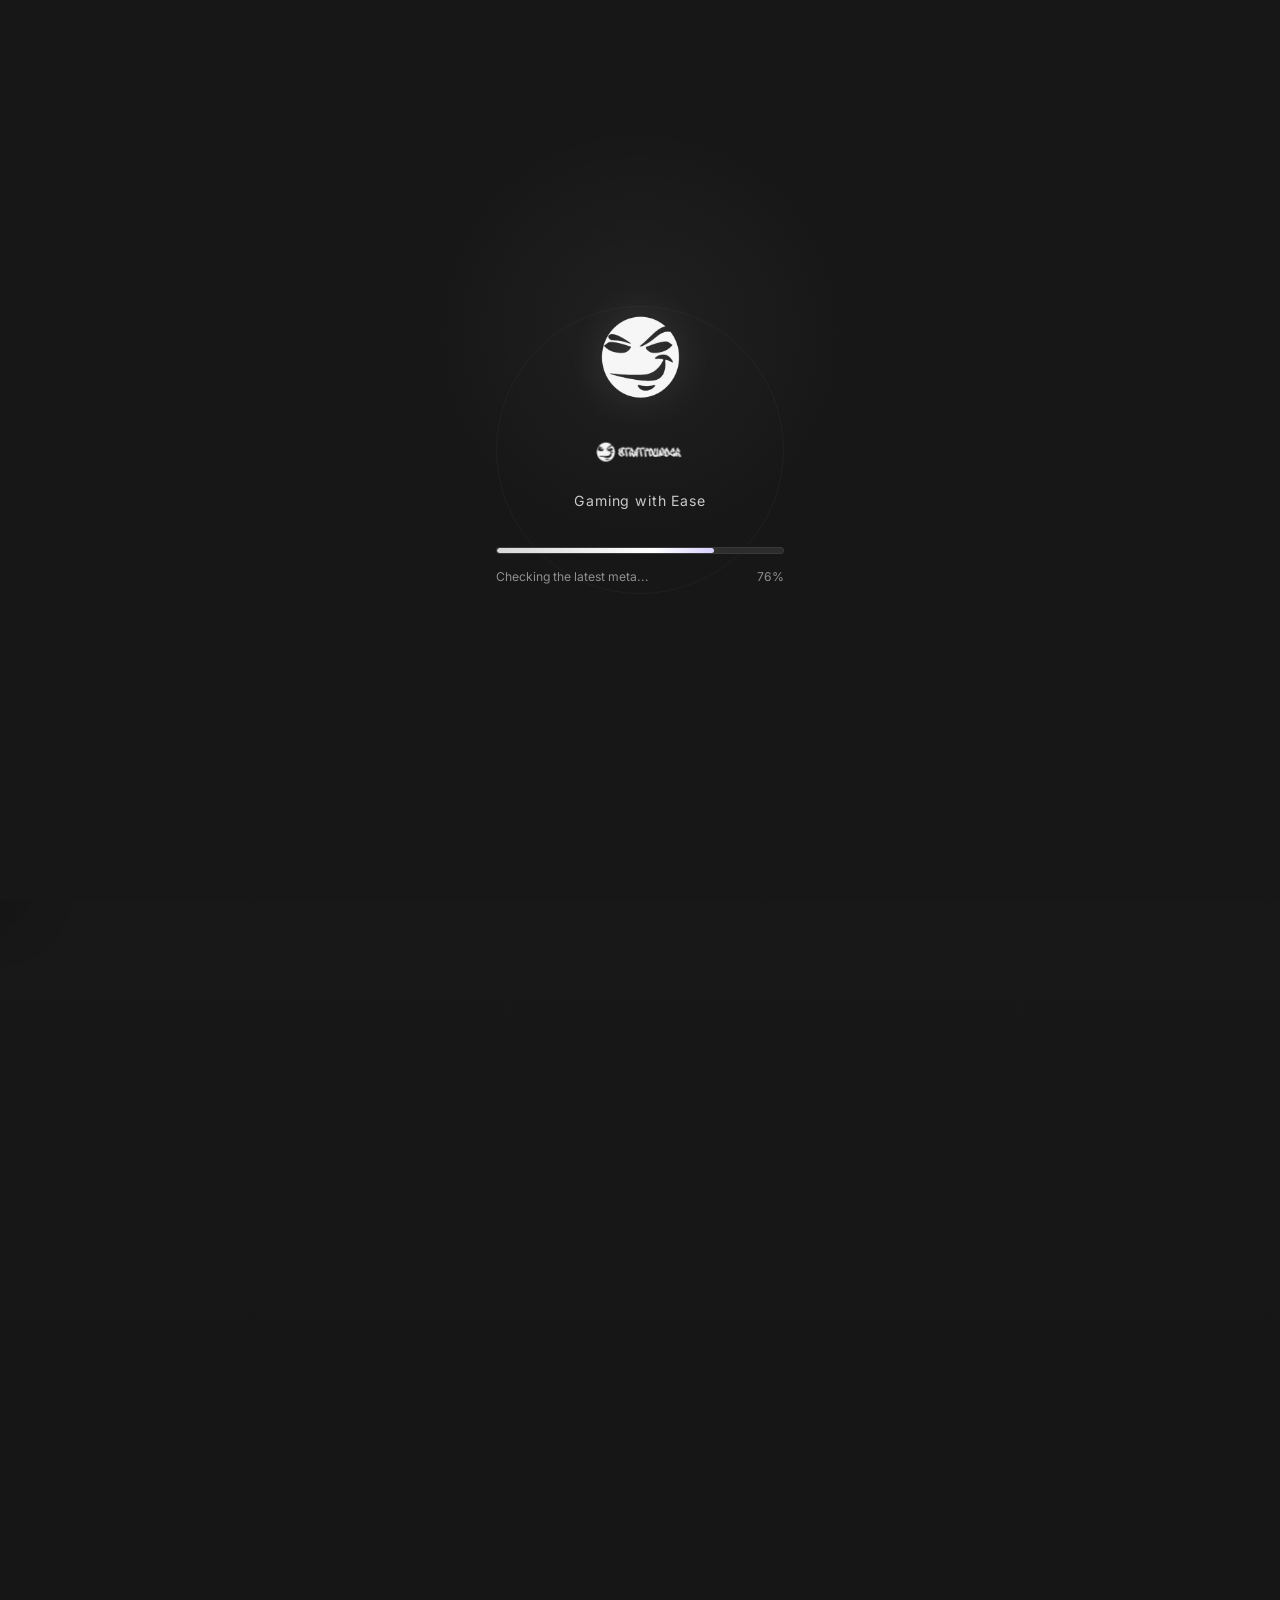
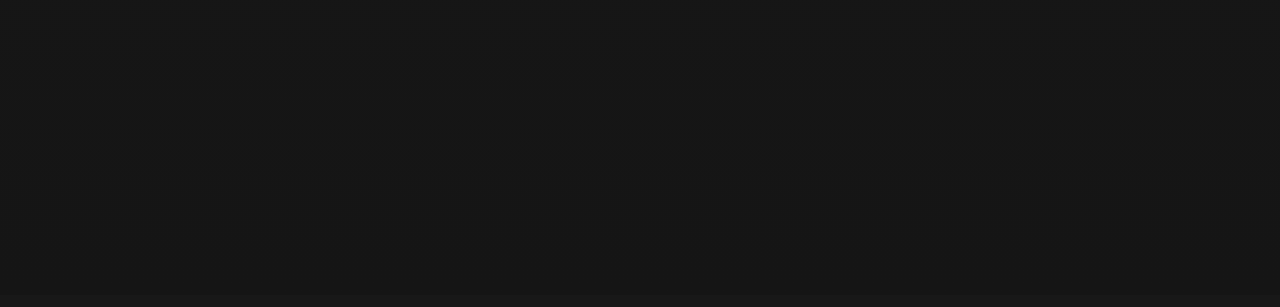
<file: index.html>
<!DOCTYPE html>
<html lang="en">
<head>
    <meta charset="UTF-8">

    <meta
        name="viewport"
        content="width=device-width, initial-scale=1, viewport-fit=cover"
    >

    <meta name="theme-color" content="#181818">

    <meta
        name="description"
        content="StratFounder is an all-in-one gaming companion for guides, strategies, counters, builds, and game updates."
    >

    <title>StratFounder — Gaming with Ease</title>

    <link rel="icon" href="assets/logo/logo.png">
    <link rel="apple-touch-icon" href="assets/logo/logo.png">
    <link rel="stylesheet" href="style.css">

    <!-- Remove this line only if manifest.json does not exist. -->
    <link rel="manifest" href="manifest.json">
</head>

<body>
    <!-- Splash screen -->
    <div
        id="splashScreen"
        class="splash-screen"
        role="status"
        aria-live="polite"
        aria-label="Loading StratFounder"
    >
        <div class="splash-content">
            <img
                class="splash-mascot"
                src="assets/logo/logo.png"
                alt=""
            >

            <img
                class="splash-wordmark"
                src="assets/logo/brand-logo.png"
                alt="StratFounder"
            >

            <p class="splash-tagline">Gaming with Ease</p>

            <div
                class="loading-track"
                role="progressbar"
                aria-label="Application loading progress"
                aria-valuemin="0"
                aria-valuemax="100"
                aria-valuenow="0"
            >
                <div id="loadingBar" class="loading-bar"></div>
            </div>

            <div class="loading-details">
                <p id="loadingText">Preparing StratFounder...</p>
                <span id="loadingPercent">0%</span>
            </div>
        </div>
    </div>

    <!-- Drawer backdrop -->
    <div
        id="drawerOverlay"
        class="drawer-overlay"
        aria-hidden="true"
    ></div>

    <!-- Navigation drawer -->
    <aside
        id="drawer"
        class="drawer"
        aria-label="Main menu"
        aria-hidden="true"
    >
        <div class="drawer-top">
            <div class="drawer-brand">
                <img
                    src="assets/logo/brand-logo.png"
                    alt="StratFounder"
                >

                <p>Gaming with Ease</p>
            </div>

            <button
                id="closeDrawerButton"
                class="icon-button drawer-close"
                type="button"
                aria-label="Close menu"
            >
                <span aria-hidden="true">×</span>
            </button>
        </div>

        <nav class="drawer-navigation" aria-label="StratFounder sections">
            <a class="drawer-link is-current" href="#home">
                <span class="drawer-link-icon" aria-hidden="true">⌂</span>

                <span>
                    <strong>Home</strong>
                    <small>Return to the main screen</small>
                </span>
            </a>

            <a class="drawer-link" href="#popularGames">
                <span class="drawer-link-icon" aria-hidden="true">◈</span>

                <span>
                    <strong>Games</strong>
                    <small>Browse supported games</small>
                </span>
            </a>

            <button
                class="drawer-link"
                type="button"
                data-coming-soon="StratFounder AI"
            >
                <span class="drawer-link-icon" aria-hidden="true">✦</span>

                <span>
                    <strong>StratFounder AI</strong>
                    <small>Ask your gaming assistant</small>
                </span>
            </button>

            <button
                class="drawer-link"
                type="button"
                data-coming-soon="Sign In"
            >
                <span class="drawer-link-icon" aria-hidden="true">●</span>

                <span>
                    <strong>Sign In</strong>
                    <small>Sync progress and favorites</small>
                </span>
            </button>

            <a
                class="drawer-link drawer-link-mail"
                href="mailto:ezradetta@example.com?subject=StratFounder"
            >
                <span class="drawer-image-icon">
                    <img
                        src="assets/logo/mail-us.png"
                        alt=""
                    >
                </span>

                <span>
                    <strong>Mail Us</strong>
                    <small>Contact the StratFounder team</small>
                </span>
            </a>

            <button
                class="drawer-link"
                type="button"
                data-coming-soon="Submit Suggestion"
            >
                <span class="drawer-link-icon" aria-hidden="true">＋</span>

                <span>
                    <strong>Submit Suggestion</strong>
                    <small>Help shape future updates</small>
                </span>
            </button>

            <button
                class="drawer-link"
                type="button"
                data-coming-soon="Help & Support"
            >
                <span class="drawer-link-icon" aria-hidden="true">?</span>

                <span>
                    <strong>Help &amp; Support</strong>
                    <small>Find assistance and answers</small>
                </span>
            </button>

            <button
                class="drawer-link"
                type="button"
                data-coming-soon="About"
            >
                <span class="drawer-link-icon" aria-hidden="true">i</span>

                <span>
                    <strong>About</strong>
                    <small>Discover the StratFounder story</small>
                </span>
            </button>

            <button
                class="drawer-link"
                type="button"
                data-coming-soon="Settings"
            >
                <span class="drawer-link-icon" aria-hidden="true">⚙</span>

                <span>
                    <strong>Settings</strong>
                    <small>Personalize your experience</small>
                </span>
            </button>
        </nav>

        <footer class="drawer-footer">
            <p>StratFounder v2.0.0</p>
            <p>Created by Ezradetta</p>
        </footer>
    </aside>

    <!-- Application -->
    <div id="appShell" class="app-shell">
        <main id="home" class="app-content">
            <!-- Header -->
            <header class="app-header">
                <button
                    id="openDrawerButton"
                    class="icon-button menu-button"
                    type="button"
                    aria-label="Open menu"
                    aria-controls="drawer"
                    aria-expanded="false"
                >
                    <span class="hamburger" aria-hidden="true">
                        <span></span>
                        <span></span>
                        <span></span>
                    </span>
                </button>

                <div class="header-brand">
                    <img
                        src="assets/logo/brand-logo.png"
                        alt="StratFounder"
                    >

                    <p>
                        Gaming with Ease
                        <span aria-hidden="true">•</span>
                        Brought to you by Ezradetta
                    </p>
                </div>
            </header>

            <div class="brand-divider" aria-hidden="true"></div>

            <!-- Search -->
            <section class="search-area" aria-label="Search StratFounder">
                <label class="search-field" for="globalSearch">
                    <span class="search-icon" aria-hidden="true"></span>

                    <input
                        id="globalSearch"
                        type="search"
                        placeholder="Search games, guides, tools..."
                        autocomplete="off"
                        enterkeyhint="search"
                    >

                    <button
                        id="clearSearchButton"
                        class="clear-search"
                        type="button"
                        aria-label="Clear search"
                        hidden
                    >
                        ×
                    </button>
                </label>

                <p id="searchStatus" class="search-status" aria-live="polite">
                    Search across games, guides, updates, and tools.
                </p>
            </section>

            <!-- Popular games -->
            <section
                id="popularGames"
                class="home-section"
                data-search-section="games"
            >
                <div class="section-heading">
                    <div>
                        <p class="section-eyebrow">Choose your world</p>
                        <h1>Popular Games</h1>
                    </div>

                    <span class="swipe-hint">Swipe →</span>
                </div>

                <div
                    id="gamesCarousel"
                    class="game-carousel"
                    aria-label="Popular games"
                ></div>

                <div id="noGameResults" class="empty-state" hidden>
                    <strong>No matching games</strong>
                    <p>Try another search or explore the sections below.</p>
                </div>
            </section>

            <!-- Quick tools -->
            <section
                class="home-section searchable-section"
                data-search-section="tools"
                data-search-terms="quick tools counter picker builds tier list patch notes"
            >
                <div class="section-heading">
                    <div>
                        <p class="section-eyebrow">Fast access</p>
                        <h2>Quick Tools</h2>
                    </div>
                </div>

                <div class="tool-grid">
                    <button
                        class="tool-card"
                        type="button"
                        data-coming-soon="Counter Picker"
                        data-search-item="counter picker matchups enemies"
                    >
                        <span class="tool-symbol" aria-hidden="true">↯</span>

                        <span>
                            <strong>Counter Picker</strong>
                            <small>Find stronger matchup choices</small>
                        </span>
                    </button>

                    <button
                        class="tool-card"
                        type="button"
                        data-coming-soon="Build Finder"
                        data-search-item="build finder items equipment"
                    >
                        <span class="tool-symbol" aria-hidden="true">◇</span>

                        <span>
                            <strong>Build Finder</strong>
                            <small>Explore recommended equipment</small>
                        </span>
                    </button>

                    <button
                        class="tool-card"
                        type="button"
                        data-coming-soon="Tier Lists"
                        data-search-item="tier lists rankings meta"
                    >
                        <span class="tool-symbol" aria-hidden="true">≡</span>

                        <span>
                            <strong>Tier Lists</strong>
                            <small>See what dominates the meta</small>
                        </span>
                    </button>

                    <button
                        class="tool-card"
                        type="button"
                        data-coming-soon="Patch Notes"
                        data-search-item="patch notes latest updates changes"
                    >
                        <span class="tool-symbol" aria-hidden="true">⌁</span>

                        <span>
                            <strong>Patch Notes</strong>
                            <small>Catch up on the latest changes</small>
                        </span>
                    </button>
                </div>
            </section>

            <!-- Trending guides -->
            <section
                class="home-section searchable-section"
                data-search-section="guides"
                data-search-terms="trending guides mobile legends hayabusa valorant codm minecraft"
            >
                <div class="section-heading">
                    <div>
                        <p class="section-eyebrow">Players are reading</p>
                        <h2>Trending Guides</h2>
                    </div>
                </div>

                <div class="content-list">
                    <article
                        class="content-card"
                        tabindex="0"
                        data-coming-soon="Hayabusa Counter Guide"
                        data-search-item="hayabusa counter guide mobile legends mlbb assassin"
                    >
                        <span class="content-number">01</span>

                        <div>
                            <p class="content-category">Mobile Legends</p>
                            <h3>How to counter Hayabusa</h3>
                            <p>Draft choices and positioning tips for surviving his burst.</p>
                        </div>

                        <span class="content-arrow" aria-hidden="true">›</span>
                    </article>

                    <article
                        class="content-card"
                        tabindex="0"
                        data-coming-soon="Valorant Aim Guide"
                        data-search-item="valorant aim guide crosshair accuracy"
                    >
                        <span class="content-number">02</span>

                        <div>
                            <p class="content-category">Valorant</p>
                            <h3>Build a consistent aim routine</h3>
                            <p>A short warm-up designed for players with limited time.</p>
                        </div>

                        <span class="content-arrow" aria-hidden="true">›</span>
                    </article>

                    <article
                        class="content-card"
                        tabindex="0"
                        data-coming-soon="CODM Loadout Guide"
                        data-search-item="codm call of duty loadout guide weapons"
                    >
                        <span class="content-number">03</span>

                        <div>
                            <p class="content-category">Call of Duty Mobile</p>
                            <h3>Reliable ranked loadouts</h3>
                            <p>Balanced setups for aggressive and controlled playstyles.</p>
                        </div>

                        <span class="content-arrow" aria-hidden="true">›</span>
                    </article>
                </div>
            </section>

            <!-- Latest updates -->
            <section
                class="home-section searchable-section"
                data-search-section="updates"
                data-search-terms="latest updates patches games news mobile legends valorant minecraft codm"
            >
                <div class="section-heading">
                    <div>
                        <p class="section-eyebrow">Stay informed</p>
                        <h2>Latest Updates</h2>
                    </div>
                </div>

                <article
                    class="featured-update"
                    tabindex="0"
                    data-coming-soon="Latest Game Updates"
                    data-search-item="latest game updates balance changes patch notes"
                >
                    <div class="featured-update-copy">
                        <span class="status-pill">
                            <span aria-hidden="true"></span>
                            New
                        </span>

                        <h3>Game updates, without the wall of text.</h3>

                        <p>
                            StratFounder will turn long patch notes into quick,
                            useful summaries for players.
                        </p>

                        <span class="text-link">Explore updates →</span>
                    </div>

                    <div class="featured-mark" aria-hidden="true">SF</div>
                </article>
            </section>

            <!-- Continue exploring -->
            <section
                class="home-section searchable-section"
                data-search-section="explore"
                data-search-terms="continue exploring artificial intelligence favorites saved guides account"
            >
                <div class="section-heading">
                    <div>
                        <p class="section-eyebrow">Coming to StratFounder</p>
                        <h2>Continue Exploring</h2>
                    </div>
                </div>

                <div class="explore-grid">
                    <button
                        class="explore-card explore-card-highlight"
                        type="button"
                        data-coming-soon="StratFounder AI"
                        data-search-item="stratfounder ai assistant questions coach"
                    >
                        <span class="explore-icon" aria-hidden="true">✦</span>
                        <strong>Ask StratFounder AI</strong>
                        <small>Get focused answers for your game.</small>
                    </button>

                    <button
                        class="explore-card"
                        type="button"
                        data-coming-soon="Saved Guides"
                        data-search-item="saved guides favorites bookmark"
                    >
                        <span class="explore-icon" aria-hidden="true">☆</span>
                        <strong>Saved Guides</strong>
                        <small>Return to your favorite strategies.</small>
                    </button>
                </div>
            </section>

            <footer class="home-footer">
                <img src="assets/logo/logo.png" alt="">

                <div>
                    <strong>StratFounder</strong>
                    <p>Gaming with Ease • Created by Ezradetta</p>
                </div>
            </footer>
        </main>
    </div>

    <!-- Non-blocking app notification -->
    <div
        id="toast"
        class="toast"
        role="status"
        aria-live="polite"
        aria-hidden="true"
    >
        <strong id="toastTitle">Coming soon</strong>
        <span id="toastMessage">This feature is being prepared.</span>
    </div>

    <script src="script.js"></script>
</body>
</html>
</file>
<file: style.css>
/* ==========================================
   STRATFOUNDER v2.0
   Mobile-first application interface
========================================== */

@import url("https://fonts.googleapis.com/css2?family=Inter:wght@400;500;600;700;800&display=swap");

/* ==========================================
   DESIGN SYSTEM
========================================== */

:root {
    color-scheme: dark;

    --color-background: #181818;
    --color-background-deep: #121212;
    --color-surface: #212121;
    --color-surface-raised: #292929;
    --color-card: #252525;
    --color-card-hover: #303030;
    --color-border: rgba(255, 255, 255, 0.11);
    --color-border-strong: rgba(255, 255, 255, 0.2);

    --color-text: #ffffff;
    --color-text-soft: #c9c9c9;
    --color-text-muted: #8f8f8f;

    --color-purple: #7657e8;
    --color-purple-bright: #947cff;
    --color-purple-dark: #49328f;
    --color-purple-soft: rgba(118, 87, 232, 0.2);

    --color-danger: #d85858;

    --space-1: 0.25rem;
    --space-2: 0.5rem;
    --space-3: 0.75rem;
    --space-4: 1rem;
    --space-5: 1.25rem;
    --space-6: 1.5rem;
    --space-8: 2rem;
    --space-10: 2.5rem;
    --space-12: 3rem;

    --radius-small: 0.8rem;
    --radius-medium: 1.15rem;
    --radius-large: 1.5rem;
    --radius-pill: 999px;

    --shadow-card: 0 18px 38px rgba(0, 0, 0, 0.24);
    --shadow-drawer: 22px 0 60px rgba(0, 0, 0, 0.45);
    --shadow-purple: 0 14px 36px rgba(73, 50, 143, 0.25);

    --transition-fast: 150ms ease;
    --transition-normal: 260ms ease;
    --transition-drawer: 360ms cubic-bezier(0.22, 1, 0.36, 1);

    --content-width: 72rem;
    --drawer-width: min(84vw, 21rem);
}

/* ==========================================
   RESET AND DOCUMENT
========================================== */

*,
*::before,
*::after {
    box-sizing: border-box;
}

html {
    width: 100%;
    min-height: 100%;
    margin: 0;
    background: var(--color-background);
    scroll-behavior: smooth;
    -webkit-text-size-adjust: 100%;
}

body {
    width: 100%;
    min-height: 100vh;
    min-height: 100dvh;
    margin: 0;
    overflow-x: hidden;
    background:
        radial-gradient(
            circle at 90% -8%,
            rgba(118, 87, 232, 0.11),
            transparent 25rem
        ),
        linear-gradient(
            180deg,
            #1d1d1d 0%,
            var(--color-background) 42%,
            #151515 100%
        );
    color: var(--color-text);
    font-family: "Inter", system-ui, -apple-system, BlinkMacSystemFont,
        "Segoe UI", sans-serif;
    line-height: 1.5;
    text-rendering: optimizeLegibility;
    -webkit-font-smoothing: antialiased;
}

body.drawer-open {
    overflow: hidden;
    touch-action: none;
}

button,
input,
a {
    font: inherit;
}

button {
    border: 0;
}

button,
a {
    -webkit-tap-highlight-color: transparent;
}

button:not(:disabled),
a[href] {
    cursor: pointer;
}

img {
    display: block;
    max-width: 100%;
    user-select: none;
    -webkit-user-drag: none;
}

h1,
h2,
h3,
p {
    margin: 0;
}

a {
    color: inherit;
    text-decoration: none;
}

:focus-visible {
    outline: 3px solid rgba(148, 124, 255, 0.75);
    outline-offset: 3px;
}

::selection {
    background: var(--color-purple);
    color: #fff;
}

/* ==========================================
   APPLICATION SHELL
========================================== */

.app-shell {
    min-height: 100vh;
    min-height: 100dvh;
    opacity: 0;
    transform: translateY(0.75rem);
    transition:
        opacity 500ms ease,
        transform 500ms ease;
}

body.app-ready .app-shell {
    opacity: 1;
    transform: translateY(0);
}

.app-content {
    width: min(100%, var(--content-width));
    min-height: 100vh;
    min-height: 100dvh;
    margin-inline: auto;
    padding:
        calc(env(safe-area-inset-top, 0px) + 1.1rem)
        clamp(1rem, 4.5vw, 2rem)
        calc(env(safe-area-inset-bottom, 0px) + 2.5rem);
}

/* ==========================================
   SPLASH SCREEN
========================================== */

.splash-screen {
    position: fixed;
    z-index: 1000;
    inset: 0;
    display: grid;
    place-items: center;
    min-height: 100vh;
    min-height: 100dvh;
    padding:
        calc(env(safe-area-inset-top, 0px) + 1.5rem)
        1.5rem
        calc(env(safe-area-inset-bottom, 0px) + 1.5rem);
    overflow: hidden;
    background:
        radial-gradient(
            circle at 50% 37%,
            rgba(255, 255, 255, 0.045),
            transparent 13rem
        ),
        #171717;
    transition:
        opacity 620ms ease,
        visibility 620ms ease;
}

.splash-screen::before {
    content: "";
    position: absolute;
    width: 18rem;
    height: 18rem;
    border: 1px solid rgba(255, 255, 255, 0.035);
    border-radius: 50%;
    animation: splash-ring 3s ease-in-out infinite;
}

.splash-screen.is-leaving {
    visibility: hidden;
    opacity: 0;
    pointer-events: none;
}

.splash-content {
    position: relative;
    z-index: 1;
    display: flex;
    width: min(100%, 18rem);
    flex-direction: column;
    align-items: center;
    text-align: center;
}

.splash-mascot {
    width: 5.75rem;
    height: 5.75rem;
    object-fit: contain;
    margin-bottom: 1rem;
    filter: drop-shadow(0 0 1.3rem rgba(255, 255, 255, 0.12));
    animation:
        mascot-arrive 650ms cubic-bezier(0.22, 1, 0.36, 1) both,
        mascot-float 3.2s 700ms ease-in-out infinite;
}

.splash-wordmark {
    width: min(100%, 14.5rem);
    max-height: 4rem;
    object-fit: contain;
    animation: fade-up 650ms 200ms ease both;
}

.splash-tagline {
    margin-top: 0.4rem;
    color: var(--color-text-soft);
    font-size: 0.88rem;
    letter-spacing: 0.06em;
    animation: fade-up 650ms 360ms ease both;
}

.loading-track {
    width: 100%;
    height: 0.42rem;
    margin-top: 2.25rem;
    overflow: hidden;
    border: 1px solid rgba(255, 255, 255, 0.06);
    border-radius: var(--radius-pill);
    background: #2c2c2c;
    animation: fade-up 650ms 480ms ease both;
}

.loading-bar {
    width: 0%;
    height: 100%;
    border-radius: inherit;
    background:
        linear-gradient(
            90deg,
            #d7d7d7,
            #ffffff 72%,
            #d9d0ff
        );
    box-shadow: 0 0 0.9rem rgba(255, 255, 255, 0.24);
    transition: width 130ms linear;
}

.loading-details {
    display: flex;
    width: 100%;
    min-height: 1.4rem;
    align-items: center;
    justify-content: space-between;
    gap: 1rem;
    margin-top: 0.8rem;
    color: var(--color-text-muted);
    font-size: 0.76rem;
    animation: fade-up 650ms 560ms ease both;
}

#loadingText {
    overflow: hidden;
    text-align: left;
    text-overflow: ellipsis;
    white-space: nowrap;
}

/* ==========================================
   HEADER
========================================== */

.app-header {
    display: flex;
    min-height: 4.5rem;
    align-items: center;
    gap: 1rem;
}

.icon-button {
    display: inline-grid;
    width: 3rem;
    height: 3rem;
    flex: 0 0 auto;
    place-items: center;
    border: 1px solid var(--color-border);
    border-radius: 1rem;
    background: rgba(38, 38, 38, 0.88);
    color: var(--color-text);
    box-shadow: 0 10px 24px rgba(0, 0, 0, 0.16);
    transition:
        transform var(--transition-fast),
        background var(--transition-normal),
        border-color var(--transition-normal);
}

.icon-button:hover {
    border-color: var(--color-border-strong);
    background: #303030;
}

.icon-button:active {
    transform: scale(0.93);
}

.hamburger {
    display: flex;
    width: 1.25rem;
    flex-direction: column;
    gap: 0.25rem;
}

.hamburger span {
    width: 100%;
    height: 0.13rem;
    border-radius: var(--radius-pill);
    background: currentColor;
}

.hamburger span:nth-child(2) {
    width: 76%;
}

.header-brand {
    min-width: 0;
}

.header-brand img {
    width: clamp(10.5rem, 54vw, 13.5rem);
    max-height: 3.15rem;
    object-fit: contain;
    object-position: left center;
}

.header-brand p {
    margin-top: 0.28rem;
    overflow: hidden;
    color: var(--color-text-muted);
    font-size: clamp(0.68rem, 2.6vw, 0.79rem);
    letter-spacing: 0.015em;
    text-overflow: ellipsis;
    white-space: nowrap;
}

.header-brand p span {
    margin-inline: 0.22rem;
    color: var(--color-purple-bright);
}

.brand-divider {
    height: 1px;
    margin: 1.1rem 0 1.55rem;
    background:
        linear-gradient(
            90deg,
            rgba(255, 255, 255, 0.7),
            rgba(255, 255, 255, 0.1) 70%,
            transparent
        );
}

/* ==========================================
   SEARCH
========================================== */

.search-area {
    margin-bottom: 2.35rem;
}

.search-field {
    position: relative;
    display: flex;
    height: 3.75rem;
    align-items: center;
    overflow: hidden;
    border: 1px solid rgba(255, 255, 255, 0.13);
    border-radius: 1.4rem;
    background:
        linear-gradient(
            135deg,
            rgba(92, 65, 177, 0.94),
            rgba(58, 41, 112, 0.98)
        );
    box-shadow: var(--shadow-purple);
    transition:
        transform var(--transition-normal),
        border-color var(--transition-normal),
        box-shadow var(--transition-normal);
}

.search-field:focus-within {
    transform: translateY(-2px);
    border-color: rgba(255, 255, 255, 0.44);
    box-shadow:
        0 0 0 4px rgba(148, 124, 255, 0.12),
        0 18px 40px rgba(73, 50, 143, 0.34);
}

.search-icon {
    position: relative;
    width: 1.05rem;
    height: 1.05rem;
    flex: 0 0 auto;
    margin-left: 1.15rem;
    border: 0.13rem solid #fff;
    border-radius: 50%;
    opacity: 0.92;
}

.search-icon::after {
    content: "";
    position: absolute;
    right: -0.38rem;
    bottom: -0.23rem;
    width: 0.48rem;
    height: 0.13rem;
    border-radius: var(--radius-pill);
    background: #fff;
    transform: rotate(45deg);
}

.search-field input {
    width: 100%;
    height: 100%;
    min-width: 0;
    padding: 0 2.8rem 0 0.9rem;
    border: 0;
    outline: 0;
    background: transparent;
    color: #fff;
    font-size: 0.95rem;
    font-weight: 600;
}

.search-field input::placeholder {
    color: rgba(255, 255, 255, 0.71);
}

.search-field input::-webkit-search-cancel-button {
    display: none;
}

.clear-search {
    position: absolute;
    right: 0.75rem;
    display: grid;
    width: 2rem;
    height: 2rem;
    place-items: center;
    border-radius: 50%;
    background: rgba(0, 0, 0, 0.2);
    color: #fff;
    font-size: 1.25rem;
}

.search-status {
    min-height: 1.25rem;
    margin: 0.65rem 0.3rem 0;
    color: var(--color-text-muted);
    font-size: 0.75rem;
}

/* ==========================================
   SHARED SECTIONS
========================================== */

.home-section {
    margin-top: 2.65rem;
    scroll-margin-top: 1rem;
}

.search-area + .home-section {
    margin-top: 0;
}

.section-heading {
    display: flex;
    align-items: flex-end;
    justify-content: space-between;
    gap: 1rem;
    margin-bottom: 1rem;
}

.section-eyebrow {
    margin-bottom: 0.18rem;
    color: var(--color-purple-bright);
    font-size: 0.66rem;
    font-weight: 800;
    letter-spacing: 0.14em;
    text-transform: uppercase;
}

.section-heading h1,
.section-heading h2 {
    font-size: clamp(1.35rem, 5.3vw, 1.75rem);
    line-height: 1.15;
    letter-spacing: -0.04em;
}

.swipe-hint {
    flex: 0 0 auto;
    padding-bottom: 0.12rem;
    color: var(--color-text-muted);
    font-size: 0.72rem;
}

/* ==========================================
   GAME CAROUSEL
========================================== */

.game-carousel {
    display: grid;
    grid-auto-columns: clamp(7.4rem, 36vw, 8.5rem);
    grid-auto-flow: column;
    gap: 0.9rem;
    margin-inline: calc(clamp(1rem, 4.5vw, 2rem) * -1);
    padding:
        0.2rem
        clamp(1rem, 4.5vw, 2rem)
        0.75rem;
    overflow-x: auto;
    overscroll-behavior-inline: contain;
    scroll-padding-inline: clamp(1rem, 4.5vw, 2rem);
    scroll-snap-type: inline mandatory;
    scrollbar-width: none;
}

.game-carousel::-webkit-scrollbar {
    display: none;
}

.game-card {
    position: relative;
    display: flex;
    aspect-ratio: 0.9;
    min-width: 0;
    flex-direction: column;
    justify-content: flex-end;
    overflow: hidden;
    border: 1px solid var(--color-border);
    border-radius: var(--radius-large);
    background: var(--color-card);
    box-shadow: var(--shadow-card);
    scroll-snap-align: start;
    transition:
        transform var(--transition-fast),
        border-color var(--transition-normal),
        box-shadow var(--transition-normal);
}

.game-card::after {
    content: "";
    position: absolute;
    inset: 0;
    background:
        linear-gradient(
            180deg,
            transparent 40%,
            rgba(0, 0, 0, 0.86) 100%
        );
    pointer-events: none;
}

.game-card:hover {
    border-color: var(--color-border-strong);
    box-shadow: 0 22px 44px rgba(0, 0, 0, 0.32);
    transform: translateY(-4px);
}

.game-card:active,
.game-card.is-pressed {
    transform: scale(0.965);
}

.game-card img {
    position: absolute;
    inset: 0;
    width: 100%;
    height: 100%;
    object-fit: cover;
    transition: transform 420ms ease;
}

.game-card:hover img {
    transform: scale(1.045);
}

.game-card-copy {
    position: relative;
    z-index: 1;
    padding: 0.85rem;
}

.game-card-copy strong {
    display: block;
    overflow: hidden;
    color: #fff;
    font-size: 0.84rem;
    font-weight: 800;
    line-height: 1.2;
    text-overflow: ellipsis;
    white-space: nowrap;
}

.game-card-copy small {
    display: block;
    margin-top: 0.22rem;
    color: rgba(255, 255, 255, 0.66);
    font-size: 0.64rem;
}

.empty-state {
    padding: 1.2rem;
    border: 1px dashed var(--color-border-strong);
    border-radius: var(--radius-large);
    color: var(--color-text-soft);
    text-align: center;
}

.empty-state p {
    margin-top: 0.25rem;
    color: var(--color-text-muted);
    font-size: 0.8rem;
}

/* ==========================================
   QUICK TOOLS
========================================== */

.tool-grid {
    display: grid;
    grid-template-columns: repeat(2, minmax(0, 1fr));
    gap: 0.75rem;
}

.tool-card {
    display: flex;
    min-height: 7.7rem;
    flex-direction: column;
    align-items: flex-start;
    justify-content: space-between;
    padding: 1rem;
    border: 1px solid var(--color-border);
    border-radius: var(--radius-large);
    background:
        linear-gradient(
            145deg,
            rgba(44, 44, 44, 0.98),
            rgba(33, 33, 33, 0.98)
        );
    color: var(--color-text);
    text-align: left;
    box-shadow: 0 14px 28px rgba(0, 0, 0, 0.16);
    transition:
        transform var(--transition-fast),
        border-color var(--transition-normal),
        background var(--transition-normal);
}

.tool-card:hover {
    border-color: rgba(148, 124, 255, 0.38);
    background: #2d2b35;
    transform: translateY(-3px);
}

.tool-card:active {
    transform: scale(0.965);
}

.tool-symbol {
    display: grid;
    width: 2.2rem;
    height: 2.2rem;
    place-items: center;
    border: 1px solid rgba(148, 124, 255, 0.24);
    border-radius: 0.8rem;
    background: var(--color-purple-soft);
    color: #c6b9ff;
    font-size: 1.1rem;
    font-weight: 800;
}

.tool-card strong,
.explore-card strong {
    display: block;
    font-size: 0.86rem;
}

.tool-card small,
.explore-card small {
    display: block;
    margin-top: 0.2rem;
    color: var(--color-text-muted);
    font-size: 0.68rem;
    line-height: 1.4;
}

/* ==========================================
   TRENDING CONTENT
========================================== */

.content-list {
    display: grid;
    gap: 0.65rem;
}

.content-card {
    display: grid;
    grid-template-columns: auto minmax(0, 1fr) auto;
    align-items: center;
    gap: 0.85rem;
    padding: 1rem;
    border: 1px solid var(--color-border);
    border-radius: var(--radius-large);
    background: rgba(36, 36, 36, 0.88);
    transition:
        transform var(--transition-fast),
        border-color var(--transition-normal),
        background var(--transition-normal);
}

.content-card:hover {
    border-color: rgba(255, 255, 255, 0.19);
    background: #2a2a2a;
    transform: translateX(3px);
}

.content-card:active {
    transform: scale(0.982);
}

.content-number {
    color: var(--color-text-muted);
    font-size: 0.7rem;
    font-weight: 800;
}

.content-category {
    color: var(--color-purple-bright);
    font-size: 0.61rem;
    font-weight: 800;
    letter-spacing: 0.08em;
    text-transform: uppercase;
}

.content-card h3 {
    margin-top: 0.16rem;
    font-size: 0.87rem;
    line-height: 1.3;
}

.content-card p:last-child {
    display: -webkit-box;
    margin-top: 0.24rem;
    overflow: hidden;
    color: var(--color-text-muted);
    font-size: 0.68rem;
    -webkit-box-orient: vertical;
    -webkit-line-clamp: 2;
}

.content-arrow {
    color: var(--color-text-soft);
    font-size: 1.5rem;
}

/* ==========================================
   FEATURED UPDATE
========================================== */

.featured-update {
    position: relative;
    display: grid;
    min-height: 12rem;
    grid-template-columns: minmax(0, 1fr) auto;
    gap: 1rem;
    overflow: hidden;
    padding: 1.25rem;
    border: 1px solid rgba(148, 124, 255, 0.22);
    border-radius: calc(var(--radius-large) + 0.2rem);
    background:
        radial-gradient(
            circle at 95% 10%,
            rgba(148, 124, 255, 0.25),
            transparent 10rem
        ),
        linear-gradient(140deg, #302747, #222125 62%);
    box-shadow: var(--shadow-purple);
    transition:
        transform var(--transition-fast),
        border-color var(--transition-normal);
}

.featured-update:hover {
    border-color: rgba(148, 124, 255, 0.42);
    transform: translateY(-3px);
}

.featured-update:active {
    transform: scale(0.982);
}

.featured-update-copy {
    position: relative;
    z-index: 1;
    align-self: center;
}

.status-pill {
    display: inline-flex;
    align-items: center;
    gap: 0.4rem;
    padding: 0.3rem 0.58rem;
    border: 1px solid rgba(255, 255, 255, 0.12);
    border-radius: var(--radius-pill);
    background: rgba(0, 0, 0, 0.2);
    color: var(--color-text-soft);
    font-size: 0.64rem;
    font-weight: 700;
}

.status-pill span {
    width: 0.42rem;
    height: 0.42rem;
    border-radius: 50%;
    background: #bbaeff;
    box-shadow: 0 0 0.6rem #bbaeff;
}

.featured-update h3 {
    max-width: 24rem;
    margin-top: 0.75rem;
    font-size: clamp(1.15rem, 4.7vw, 1.5rem);
    line-height: 1.18;
}

.featured-update p {
    max-width: 28rem;
    margin-top: 0.55rem;
    color: var(--color-text-soft);
    font-size: 0.76rem;
}

.text-link {
    display: inline-block;
    margin-top: 1rem;
    color: #c9c0ff;
    font-size: 0.73rem;
    font-weight: 800;
}

.featured-mark {
    align-self: end;
    color: rgba(255, 255, 255, 0.075);
    font-size: clamp(3rem, 15vw, 5.5rem);
    font-weight: 800;
    letter-spacing: -0.1em;
    line-height: 0.8;
}

/* ==========================================
   CONTINUE EXPLORING
========================================== */

.explore-grid {
    display: grid;
    gap: 0.75rem;
}

.explore-card {
    display: grid;
    min-height: 6.4rem;
    grid-template-columns: auto minmax(0, 1fr);
    align-items: center;
    column-gap: 0.9rem;
    padding: 1rem;
    border: 1px solid var(--color-border);
    border-radius: var(--radius-large);
    background: var(--color-card);
    color: var(--color-text);
    text-align: left;
    transition:
        transform var(--transition-fast),
        background var(--transition-normal),
        border-color var(--transition-normal);
}

.explore-card strong,
.explore-card small {
    grid-column: 2;
}

.explore-card:hover {
    border-color: var(--color-border-strong);
    background: var(--color-card-hover);
    transform: translateY(-3px);
}

.explore-card:active {
    transform: scale(0.975);
}

.explore-card-highlight {
    border-color: rgba(148, 124, 255, 0.28);
    background:
        linear-gradient(
            135deg,
            rgba(74, 53, 137, 0.72),
            rgba(40, 35, 52, 0.98)
        );
}

.explore-icon {
    display: grid;
    width: 2.6rem;
    height: 2.6rem;
    grid-row: 1 / span 2;
    place-items: center;
    border-radius: 0.95rem;
    background: rgba(255, 255, 255, 0.08);
    color: #d4cdff;
    font-size: 1.1rem;
}

/* ==========================================
   FOOTER
========================================== */

.home-footer {
    display: flex;
    align-items: center;
    gap: 0.8rem;
    margin-top: 3.5rem;
    padding-top: 1.4rem;
    border-top: 1px solid var(--color-border);
}

.home-footer img {
    width: 2.3rem;
    height: 2.3rem;
    object-fit: contain;
    opacity: 0.9;
}

.home-footer strong {
    font-size: 0.78rem;
}

.home-footer p {
    margin-top: 0.1rem;
    color: var(--color-text-muted);
    font-size: 0.64rem;
}

/* ==========================================
   DRAWER
========================================== */

.drawer-overlay {
    position: fixed;
    z-index: 800;
    inset: 0;
    visibility: hidden;
    background: rgba(0, 0, 0, 0.5);
    opacity: 0;
    backdrop-filter: blur(0);
    -webkit-backdrop-filter: blur(0);
    transition:
        opacity var(--transition-drawer),
        visibility var(--transition-drawer),
        backdrop-filter var(--transition-drawer);
}

.drawer-overlay.is-open {
    visibility: visible;
    opacity: 1;
    backdrop-filter: blur(0.45rem);
    -webkit-backdrop-filter: blur(0.45rem);
}

.drawer {
    position: fixed;
    z-index: 900;
    top: 0;
    bottom: 0;
    left: 0;
    display: flex;
    width: var(--drawer-width);
    max-height: 100vh;
    max-height: 100dvh;
    flex-direction: column;
    padding:
        calc(env(safe-area-inset-top, 0px) + 1.1rem)
        1rem
        calc(env(safe-area-inset-bottom, 0px) + 1rem);
    overflow-y: auto;
    border-right: 1px solid var(--color-border);
    background:
        linear-gradient(
            180deg,
            rgba(35, 35, 35, 0.985),
            rgba(25, 25, 25, 0.99)
        );
    box-shadow: var(--shadow-drawer);
    transform: translateX(calc(-100% - 1rem));
    transition: transform var(--transition-drawer);
    overscroll-behavior: contain;
    scrollbar-width: none;
}

.drawer::-webkit-scrollbar {
    display: none;
}

.drawer.is-open {
    transform: translateX(0);
}

.drawer-top {
    display: flex;
    align-items: flex-start;
    justify-content: space-between;
    gap: 0.75rem;
    margin-bottom: 1.4rem;
}

.drawer-brand {
    min-width: 0;
}

.drawer-brand img {
    width: min(100%, 10.7rem);
    max-height: 2.9rem;
    object-fit: contain;
    object-position: left center;
}

.drawer-brand p {
    margin-top: 0.32rem;
    color: var(--color-text-muted);
    font-size: 0.7rem;
}

.drawer-close {
    width: 2.55rem;
    height: 2.55rem;
    font-size: 1.45rem;
}

.drawer-navigation {
    display: grid;
    gap: 0.55rem;
}

.drawer-link {
    display: grid;
    width: 100%;
    min-height: 4rem;
    grid-template-columns: 2.3rem minmax(0, 1fr);
    align-items: center;
    gap: 0.75rem;
    padding: 0.7rem 0.8rem;
    border: 1px solid transparent;
    border-radius: 1.15rem;
    background: transparent;
    color: var(--color-text);
    text-align: left;
    transition:
        transform var(--transition-fast),
        background var(--transition-normal),
        border-color var(--transition-normal);
}

.drawer-link:hover,
.drawer-link.is-current {
    border-color: var(--color-border);
    background: rgba(255, 255, 255, 0.055);
}

.drawer-link:active {
    transform: scale(0.975);
}

.drawer-link.is-current {
    background:
        linear-gradient(
            135deg,
            rgba(118, 87, 232, 0.22),
            rgba(255, 255, 255, 0.035)
        );
}

.drawer-link-icon,
.drawer-image-icon {
    display: grid;
    width: 2.3rem;
    height: 2.3rem;
    place-items: center;
    border: 1px solid var(--color-border);
    border-radius: 0.8rem;
    background: #303030;
    color: var(--color-text-soft);
    font-size: 0.95rem;
    font-weight: 800;
}

.drawer-image-icon img {
    width: 1.45rem;
    height: 1.45rem;
    object-fit: contain;
}

.drawer-link strong {
    display: block;
    font-size: 0.79rem;
}

.drawer-link small {
    display: block;
    margin-top: 0.12rem;
    color: var(--color-text-muted);
    font-size: 0.62rem;
}

.drawer-link-mail {
    border-color: rgba(216, 88, 88, 0.18);
    background: rgba(216, 88, 88, 0.065);
}

.drawer-link-mail .drawer-image-icon {
    border-color: rgba(216, 88, 88, 0.2);
    background: rgba(216, 88, 88, 0.13);
}

.drawer-footer {
    margin-top: auto;
    padding: 1.8rem 0.3rem 0.3rem;
    color: var(--color-text-muted);
    font-size: 0.63rem;
    line-height: 1.7;
}

/* ==========================================
   TOAST
========================================== */

.toast {
    position: fixed;
    z-index: 1100;
    right: 1rem;
    bottom: calc(env(safe-area-inset-bottom, 0px) + 1rem);
    left: 1rem;
    display: grid;
    max-width: 28rem;
    grid-template-columns: auto minmax(0, 1fr);
    align-items: center;
    column-gap: 0.65rem;
    margin-inline: auto;
    padding: 0.9rem 1rem;
    border: 1px solid var(--color-border-strong);
    border-radius: 1.15rem;
    background: rgba(42, 42, 42, 0.96);
    box-shadow: 0 20px 45px rgba(0, 0, 0, 0.42);
    opacity: 0;
    pointer-events: none;
    transform: translateY(calc(100% + 2rem));
    backdrop-filter: blur(1rem);
    -webkit-backdrop-filter: blur(1rem);
    transition:
        opacity var(--transition-normal),
        transform var(--transition-drawer);
}

.toast.is-visible {
    opacity: 1;
    transform: translateY(0);
}

.toast strong {
    grid-row: 1 / span 2;
    color: var(--color-purple-bright);
    font-size: 0.76rem;
}

.toast span {
    color: var(--color-text-soft);
    font-size: 0.68rem;
}

/* ==========================================
   SEARCH FILTERING
========================================== */

.is-search-hidden {
    display: none !important;
}

.searchable-section.is-empty {
    display: none;
}

/* ==========================================
   ANIMATIONS
========================================== */

@keyframes mascot-arrive {
    from {
        opacity: 0;
        transform: scale(0.86) translateY(0.8rem);
    }

    to {
        opacity: 1;
        transform: scale(1) translateY(0);
    }
}

@keyframes mascot-float {
    0%,
    100% {
        transform: translateY(0);
    }

    50% {
        transform: translateY(-0.3rem);
    }
}

@keyframes fade-up {
    from {
        opacity: 0;
        transform: translateY(0.65rem);
    }

    to {
        opacity: 1;
        transform: translateY(0);
    }
}

@keyframes splash-ring {
    0%,
    100% {
        opacity: 0.32;
        transform: scale(0.92);
    }

    50% {
        opacity: 0.6;
        transform: scale(1.04);
    }
}

/* ==========================================
   TABLET AND DESKTOP
========================================== */

@media (min-width: 43rem) {
    .app-content {
        padding-inline: 2rem;
    }

    .app-header {
        max-width: 48rem;
    }

    .search-area {
        max-width: 43rem;
    }

    .game-carousel {
        grid-auto-columns: 9.2rem;
        margin-inline: 0;
        padding-inline: 0;
    }

    .tool-grid {
        grid-template-columns: repeat(4, minmax(0, 1fr));
    }

    .explore-grid {
        grid-template-columns: repeat(2, minmax(0, 1fr));
    }
}

@media (min-width: 64rem) {
    .app-content {
        padding-top: 2.2rem;
    }

    .app-header {
        min-height: 5.2rem;
    }

    .header-brand img {
        width: 14rem;
    }

    .search-field {
        height: 4rem;
    }

    .game-carousel {
        grid-auto-columns: 10rem;
    }

    .featured-update {
        min-height: 14rem;
        padding: 1.6rem;
    }
}

/* ==========================================
   SMALL PHONES
========================================== */

@media (max-width: 22rem) {
    .app-content {
        padding-inline: 0.85rem;
    }

    .app-header {
        gap: 0.7rem;
    }

    .icon-button {
        width: 2.75rem;
        height: 2.75rem;
    }

    .header-brand img {
        width: 9.6rem;
    }

    .header-brand p {
        max-width: 13rem;
    }

    .tool-grid {
        grid-template-columns: 1fr;
    }

    .game-carousel {
        margin-inline: -0.85rem;
        padding-inline: 0.85rem;
    }
}

/* ==========================================
   REDUCED MOTION
========================================== */

@media (prefers-reduced-motion: reduce) {
    html {
        scroll-behavior: auto;
    }

    *,
    *::before,
    *::after {
        scroll-behavior: auto !important;
        animation-duration: 1ms !important;
        animation-iteration-count: 1 !important;
        transition-duration: 1ms !important;
    }
}
</file>
